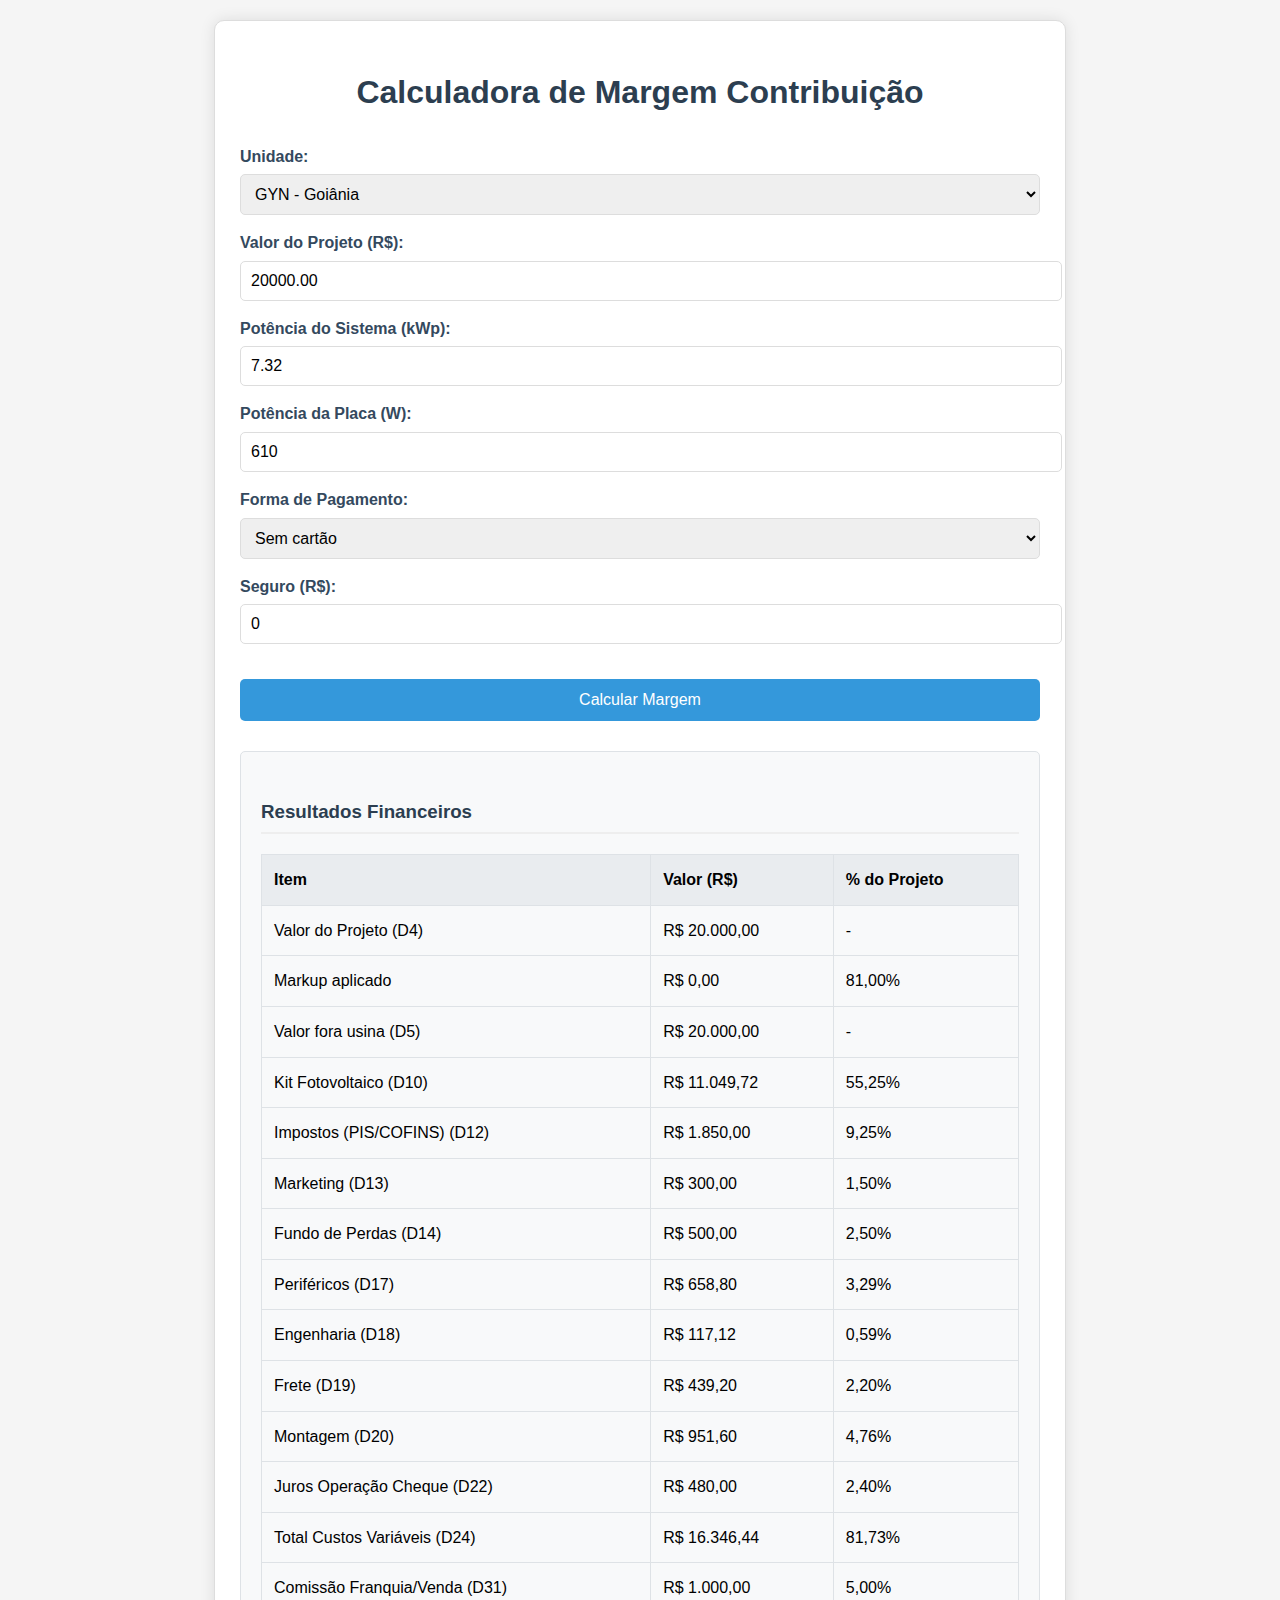
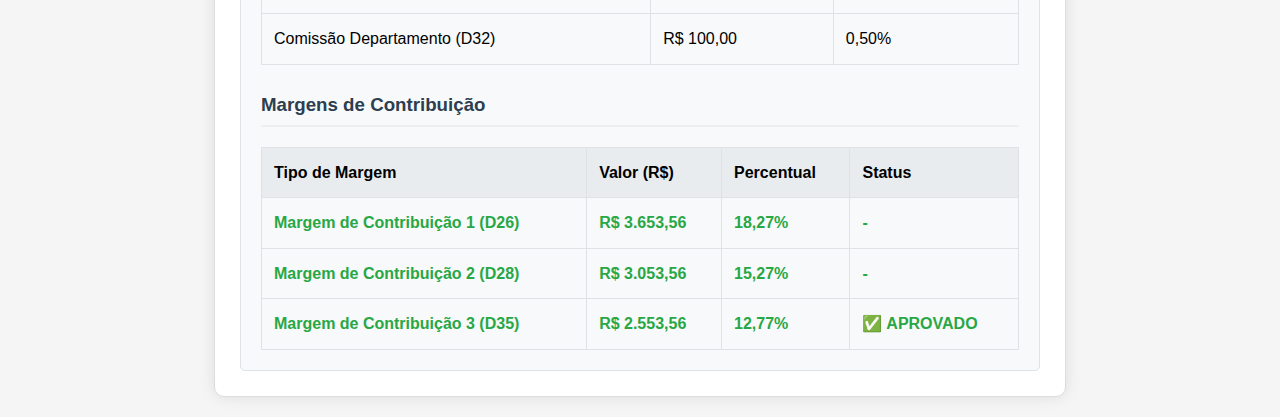
<file: index.html>
<!DOCTYPE html>
<html lang="pt-BR">
<head>
  <meta charset="UTF-8">
  <meta name="viewport" content="width=device-width, initial-scale=1.0">
  <title>Calculadora de Margem Contribuição</title>
  <link rel="stylesheet" href="style.css">
</head>
<body>
  <div class="container">
    <h1>Calculadora de Margem Contribuição</h1>
    
    <div class="input-group">
      <label for="regiao">Unidade:</label>
      <select id="regiao">
        <option value="GYN">GYN - Goiânia</option>
        <option value="SLB">SLB - São Luís</option>
        <option value="SSM">SSM - São Simão</option>
        <option value="GNS">GNS - Goianésia</option>
        <option value="BSB">BSB - Brasília</option>
        <option value="TNG">TNG - Tangará da Serra</option>
        <option value="CON">CON - Confresa</option>
      </select>
    </div>

    <div class="input-group">
      <label for="valorProjeto">Valor do Projeto (R$):</label>
      <input type="number" id="valorProjeto" value="20000.00" step="0.01">
    </div>

    <div class="input-group">
      <label for="kwp">Potência do Sistema (kWp):</label>
      <input type="number" id="kwp" value="7.32" step="0.01">
    </div>

    <div class="input-group">
      <label for="potenciaPlaca">Potência da Placa (W):</label>
      <input type="number" id="potenciaPlaca" value="610" step="1">
    </div>

    <div class="input-group">
      <label for="cartaoCredito">Forma de Pagamento:</label>
      <select id="cartaoCredito">
        <option value="0">Sem cartão</option>
        <option value="1">Débito</option>
        <option value="2">Crédito à vista</option>
        <option value="3">Crédito 2x</option>
        <option value="4">Crédito 3x</option>
        <option value="5">Crédito 4x</option>
        <option value="6">Crédito 5x</option>
        <option value="7">Crédito 6x</option>
        <option value="8">Crédito 7x</option>
        <option value="9">Crédito 8x</option>
        <option value="10">Crédito 9x</option>
        <option value="11">Crédito 10x</option>
        <option value="12">Crédito 11x</option>
        <option value="13">Crédito 12x</option>
        <option value="14">Crédito 13x</option>
        <option value="15">Crédito 14x</option>
        <option value="16">Crédito 15x</option>
        <option value="17">Crédito 16x</option>
        <option value="18">Crédito 17x</option>
      </select>
    </div>

    <div class="input-group">
      <label for="seguro">Seguro (R$):</label>
      <input type="number" id="seguro" value="0" step="0.01">
    </div>

    <button onclick="calcular()">Calcular Margem</button>

    <div class="resultado" id="resultado">
      <h3 class="section-title">Resultados Financeiros</h3>
      <table id="tabelaResultados">
        <thead>
          <tr>
            <th>Item</th>
            <th>Valor (R$)</th>
            <th>% do Projeto</th>
          </tr>
        </thead>
        <tbody id="resultadosBody">
          <!-- Os resultados serão inseridos aqui pelo JavaScript -->
        </tbody>
      </table>
      
      <h3 class="section-title">Margens de Contribuição</h3>
      <table>
        <thead>
          <tr>
            <th>Tipo de Margem</th>
            <th>Valor (R$)</th>
            <th>Percentual</th>
            <th>Status</th>
          </tr>
        </thead>
        <tbody id="margensBody">
          <!-- As margens serão inseridas aqui pelo JavaScript -->
        </tbody>
      </table>
    </div>
  </div>

  <script>
    // Tabelas de referência (valores por unidade e faixa de kWp)
    const tabelas = {
      perifericos: {
        "GYN": { "0-7": 110.00, "7-15": 90.00, "15-45": 65.00, "45-75": 65.00, "75-500": 60.000, ">500": 50.00 },
        "SLB": { "0-7": 110.00, "7-15": 90.00, "15-45": 65.00, "45-75": 65.00, "75-500": 60.000, ">500": 50.00 },
        "SSM": { "0-7": 60.00, "7-15": 50.00, "15-45": 50.00, "45-75": 45.00, "75-500": 40.00, ">500": 40.00 },
        "GNS": { "0-7": 120.00, "7-15": 80.00, "15-45": 75.00, "45-75": 70.00, "75-500": 50.00, ">500": 50.00 },
        "BSB": { "0-7": 120.00, "7-15": 80.00, "15-45": 75.00, "45-75": 70.00, "75-500": 50.00, ">500": 50.00 },
        "TNG": { "0-7": 130.00, "7-15": 120.00, "15-45": 75.00, "45-75": 90.00, "75-500": 60.00, ">500": 50.00 },
        "CON": { "0-7": 135.00, "7-15": 95.00, "15-45": 80.00, "45-75": 80.00, "75-500": 70.00, ">500": 60.00 }
      },
      
      frete: {
        "GYN": { "0-7": 60.00, "7-15": 60.00, "15-45": 45.00, "45-75": 40.00, "75-500": 35.00, ">500": 35.00 },
        "SLB": { "0-7": 70.00, "7-15": 70.00, "15-45": 45.00, "45-75": 40.00, "75-500": 35.00, ">500": 35.00 },
        "SSM": { "0-7": 50.00, "7-15": 45.00, "15-45": 45.00, "45-75": 40.00, "75-500": 40.00, ">500": 35.00 },
        "GNS": { "0-7": 90.00, "7-15": 85.00, "15-45": 55.00, "45-75": 50.00, "75-500": 40.00, ">500": 40.00 },
        "BSB": { "0-7": 90.00, "7-15": 85.00, "15-45": 55.00, "45-75": 50.00, "75-500": 35.00, ">500": 35.00 },
        "TNG": { "0-7": 50.00, "7-15": 50.00, "15-45": 50.00, "45-75": 50.00, "75-500": 40.00, ">500": 40.00 },
        "CON": { "0-7": 170.00, "7-15": 170.00, "15-45": 170.00, "45-75": 160.00, "75-500": 150.00, ">500": 130.00 }
      },

      engenharia: {
        "GYN": { "0-7": 26.00, "7-15": 16.00, "15-45": 11.00, "45-75": 7.00, "75-500": 6.00, ">500": 5.00 },
        "SLB": { "0-7": 26.00, "7-15": 16.00, "15-45": 11.00, "45-75": 7.00, "75-500": 6.00, ">500": 5.00 },
        "SSM": { "0-7": 26.00, "7-15": 16.00, "15-45": 11.00, "45-75": 7.00, "75-500": 6.00, ">500": 5.00 },
        "GNS": { "0-7": 26.00, "7-15": 16.00, "15-45": 11.00, "45-75": 7.00, "75-500": 6.00, ">500": 5.00 },
        "BSB": { "0-7": 26.00, "7-15": 16.00, "15-45": 11.00, "45-75": 7.00, "75-500": 6.00, ">500": 5.00 },
        "TNG": { "0-7": 26.00, "7-15": 16.00, "15-45": 11.00, "45-75": 7.00, "75-500": 6.00, ">500": 5.00 },
        "CON": { "0-7": 26.00, "7-15": 16.00, "15-45": 11.00, "45-75": 7.00, "75-500": 6.00, ">500": 5.00 }
      },

      montagemPorKwp: {
        "GYN": { "0-7": 140.00, "7-15": 130.00, "15-45": 130.00, "45-75": 130.00, "75-500": 110.00, ">500": 110.00 },
        "SLB": { "0-7": 140.00, "7-15": 130.00, "15-45": 130.00, "45-75": 130.00, "75-500": 110.00, ">500": 110.00 },
        "SSM": { "0-7": 190.00, "7-15": 180.00, "15-45": 180.00, "45-75": 170.00, "75-500": 170.00, ">500": 150.00 },
        "GNS": { "0-7": 190.00, "7-15": 180.00, "15-45": 180.00, "45-75": 170.00, "75-500": 170.00, ">500": 150.00 },
        "BSB": { "0-7": 160.00, "7-15": 150.00, "15-45": 140.00, "45-75": 130.00, "75-500": 130.00, ">500": 130.00 },
        "TNG": { "0-7": 185.00, "7-15": 180.00, "15-45": 175.00, "45-75": 160.00, "75-500": 150.00, ">500": 130.00 },
        "CON": { "0-7": 220.00, "7-15": 220.00, "15-45": 220.00, "45-75": 200.00, "75-500": 200.00, ">500": 200.00 }
      },

      markups: {
        "GYN": 1.81,
        "SLB": 1.81,
        "SSM": 1.90,
        "GNS": 1.81,
        "BSB": 2.20,
        "TNG": 1.81,
        "CON": 2.01
      },

      taxasCartao: {
        "0": 0.00,       // Sem cartão
        "1": 0.0099,     // Débito
        "2": 0.0341,     // Crédito à vista
        "3": 0.0434,     // 2x
        "4": 0.0501,     // 3x
        "5": 0.0569,     // 4x
        "6": 0.0638,     // 5x
        "7": 0.0706,     // 6x
        "8": 0.0802,     // 7x
        "9": 0.0871,     // 8x
        "10": 0.0939,    // 9x
        "11": 0.1007,    // 10x
        "12": 0.1204,    // 11x
        "13": 0.1291,    // 12x
        "14": 0.1372,    // 13x
        "15": 0.1450,    // 14x
        "16": 0.1530,    // 15x
        "17": 0.1608,    // 16x
        "18": 0.1685,    // 17x
        "19": 0.1765     // 18x
      }
    };

    // Tabela de comissões (baseada na Margem de Contribuição 2)
    const comissoesPorMargem = [
      { limite: 0.28, percentual: 0.15 }, // Margem 2 >= 28% → 15%
      { limite: 0.27, percentual: 0.14 }, // Margem 2 >= 27% → 14%
      { limite: 0.26, percentual: 0.13 }, // Margem 2 >= 26% → 13%
      { limite: 0.25, percentual: 0.12 }, // Margem 2 >= 25% → 12%
      { limite: 0.24, percentual: 0.11 }, // Margem 2 >= 24% → 11%
      { limite: 0.23, percentual: 0.10 }, // Margem 2 >= 23% → 10%
      { limite: 0.22, percentual: 0.09 }, // Margem 2 >= 22% → 9%
      { limite: 0.21, percentual: 0.08 }, // Margem 2 >= 21% → 8%
      { limite: 0.20, percentual: 0.07 }, // Margem 2 >= 20% → 7%
      { limite: 0.19, percentual: 0.06 }, // Margem 2 >= 19% → 6%
      { limite: 0.18, percentual: 0.05 }, // Margem 2 >= 18% → 5%
      { limite: 0.17, percentual: 0.04 }, // Margem 2 >= 17% → 4%
      { limite: 0.00, percentual: 0.04 }  // Margem 2 < 17% → 4%
    ];

    // Função para determinar a faixa de kWp
    function getFaixaKwp(kwp) {
      if (kwp <= 7) return "0-7";
      else if (kwp <= 15) return "7-15";
      else if (kwp <= 45) return "15-45";
      else if (kwp <= 75) return "45-75";
      else if (kwp <= 500) return "75-500";
      else return ">500";
    }

    // Função para formatar valores monetários
    function formatarMoeda(valor) {
      return (Math.round(valor * 100) / 100).toLocaleString('pt-BR', { style: 'currency', currency: 'BRL' });
    }

    // Função para formatar percentuais
    function formatarPercentual(valor) {
      return (Math.round(valor * 100) / 100).toFixed(2).replace('.', ',') + '%';
    }

    // Função para adicionar linha na tabela de resultados
    function addResultado(nome, valor, percentual, elemento = "resultadosBody") {
      const tbody = document.getElementById(elemento);
      const row = tbody.insertRow();
      
      const cellNome = row.insertCell(0);
      cellNome.textContent = nome;
      
      const cellValor = row.insertCell(1);
      cellValor.textContent = formatarMoeda(valor);
      
      const cellPercentual = row.insertCell(2);
      cellPercentual.textContent = percentual ? formatarPercentual(percentual) : '-';
      
      if (nome.includes("Margem")) {
        row.style.fontWeight = 'bold';
        if (percentual < 7) {
          row.classList.add('negative');
        } else {
          row.classList.add('positive');
        }
      }
    }

    function calcular() {
      // Capturar valores dos inputs
      const unidade = document.getElementById("regiao").value;
      const valorProjeto = parseFloat(document.getElementById("valorProjeto").value) || 0;
      const potencia = parseFloat(document.getElementById("kwp").value) || 0;
      const potenciaPlaca = parseFloat(document.getElementById("potenciaPlaca").value) || 610;
      const cartaoCredito = document.getElementById("cartaoCredito").value;
      const seguro = parseFloat(document.getElementById("seguro").value) || 0;
      const faixa = getFaixaKwp(potencia);
      
      // Limpar resultados anteriores
      document.getElementById("resultadosBody").innerHTML = '';
      document.getElementById("margensBody").innerHTML = '';

      // --- CÁLCULOS BASE --- //
      const markup = tabelas.markups[unidade];
      const valorVenda = valorProjeto; // D4
      const valorForaUsina = valorVenda - seguro; // D5
      
      // Cálculo do número de placas
      const numPlacas = Math.round((potencia * 1000) / potenciaPlaca);

      // --- CUSTOS VARIÁVEIS --- //
      // D10: Kit Fotovoltaico
      const custoKit = valorVenda / markup; // D10 (1 / markup)
      const custoKitPercentual = custoKit / valorVenda * 100;
      
      // D12-D14: Custos fixos percentuais
      const custoImpostos = valorVenda * 0.0925; // D12 (9.25%)
      const custoMarketing = valorVenda * 0.015; // D13 (1.5%)
      const custoFundoPerdas = valorVenda * 0.025; // D14 (2.5%)
      
      // D17-D20: Custos variáveis
      const custoPerifericos = tabelas.perifericos[unidade][faixa] * potencia; // D17
      const custoEngenharia = tabelas.engenharia[unidade][faixa] * potencia; // D18 (R$/kWp)
      const custoFrete = tabelas.frete[unidade][faixa] * potencia; // D19 (R$/kWp)
      const custoMontagem = tabelas.montagemPorKwp[unidade][faixa] * potencia; // D20 (R$/kWp)
      
      // D22: Juros Operação Cheque
      const custoJurosCheque = valorVenda * 0.024; // D22 (2.4%)
      
      // D23: Cartão de Crédito
      const taxaCartao = tabelas.taxasCartao[cartaoCredito];
      const custoCartao = valorVenda * taxaCartao; // D23
      
      // D24: Total de Custos Variáveis
      const totalCustos = custoKit + custoImpostos + custoMarketing + custoFundoPerdas + custoPerifericos + custoEngenharia + custoFrete + custoMontagem + custoJurosCheque + custoCartao;
      
      // --- MARGENS DE CONTRIBUIÇÃO --- //

// D26: Margem de Contribuição 1
const margem1 = valorVenda - totalCustos;
const margem1Percentual = valorVenda > 0 ? (margem1 / valorVenda) * 100 : 0;


// E31: Comissão Franquia (baseada na Margem 1)
let percentualComissao = 0.04; // Padrão se margem1Percentual < 17%
  for (const faixa of comissoesPorMargem) {
    if (margem1Percentual / 100 >= faixa.limite) {
      percentualComissao = faixa.percentual;
      break;
    }
  }

// D31-D32: Comissões
const comissaoFranquia = valorVenda * percentualComissao; // D31
const comissaoDepartamento = valorVenda * 0.005; // D32 (0.5%)

// D28: Margem de Contribuição 2
const margem2 = margem1 - comissaoFranquia - comissaoDepartamento + custoFundoPerdas;
const margem2Percentual = valorVenda > 0 ? (margem2 / valorVenda) * 100 : 0;

// D35: Margem de Contribuição 3
const margem3 = margem1 - comissaoFranquia - comissaoDepartamento;
const margem3Percentual = valorVenda > 0 ? (margem3 / valorVenda) * 100 : 0;

   // --- EXIBIR RESULTADOS --- //
      
      // 1. Informações básicas
      addResultado("Valor do Projeto (D4)", valorVenda);
      addResultado("Markup aplicado", 0, (markup - 1) * 100);
      addResultado("Valor fora usina (D5)", valorForaUsina);
      
      // 2. Custos variáveis
      addResultado("Kit Fotovoltaico (D10)", custoKit, custoKitPercentual);
      addResultado("Impostos (PIS/COFINS) (D12)", custoImpostos, 9.25);
      addResultado("Marketing (D13)", custoMarketing, 1.5);
      addResultado("Fundo de Perdas (D14)", custoFundoPerdas, 2.5);
      addResultado("Periféricos (D17)", custoPerifericos, valorVenda > 0 ? (custoPerifericos / valorVenda) * 100 : 0);
      addResultado("Engenharia (D18)", custoEngenharia, valorVenda > 0 ? (custoEngenharia / valorVenda) * 100 : 0);
      addResultado("Frete (D19)", custoFrete, valorVenda > 0 ? (custoFrete / valorVenda) * 100 : 0);
      addResultado("Montagem (D20)", custoMontagem, valorVenda > 0 ? (custoMontagem / valorVenda) * 100 : 0);
      addResultado("Juros Operação Cheque (D22)", custoJurosCheque, 2.4);
      if (cartaoCredito !== "0") {
        addResultado("Cartão de Crédito (D23)", custoCartao, taxaCartao * 100);
      }
      addResultado("Total Custos Variáveis (D24)", totalCustos, valorVenda > 0 ? (totalCustos / valorVenda) * 100 : 0);
      
      // 3. Margens
      const margensBody = document.getElementById("margensBody");
      
      function addMargem(nome, valor, percentual) {
        const row = margensBody.insertRow();
        
        const cellNome = row.insertCell(0);
        cellNome.textContent = nome;
        
        const cellValor = row.insertCell(1);
        cellValor.textContent = formatarMoeda(valor);
        
        const cellPercentual = row.insertCell(2);
        cellPercentual.textContent = formatarPercentual(percentual);
        
        const cellStatus = row.insertCell(3);
        if (nome.includes("3")) {
          cellStatus.textContent = percentual >= 7 ? "✅ APROVADO" : "❌ REPROVADO";
          cellStatus.style.fontWeight = 'bold';
          cellStatus.style.color = percentual >= 7 ? '#28a745' : '#dc3545';
        } else {
          cellStatus.textContent = '-';
        }
        
        row.style.fontWeight = 'bold';
        if (percentual < 7) {
          row.classList.add('negative');
        } else {
          row.classList.add('positive');
        }
      }
      
      addMargem("Margem de Contribuição 1 (D26)", margem1, margem1Percentual);
      addMargem("Margem de Contribuição 2 (D28)", margem2, margem2Percentual);
      addMargem("Margem de Contribuição 3 (D35)", margem3, margem3Percentual);
      
      // 4. Comissões
      addResultado("Comissão Franquia/Venda (D31)", comissaoFranquia, percentualComissao * 100);
      addResultado("Comissão Departamento (D32)", comissaoDepartamento, 0.5);
    }

    // Calcular ao carregar a página
    window.onload = calcular;
  </script>
</body>
</html>
</file>
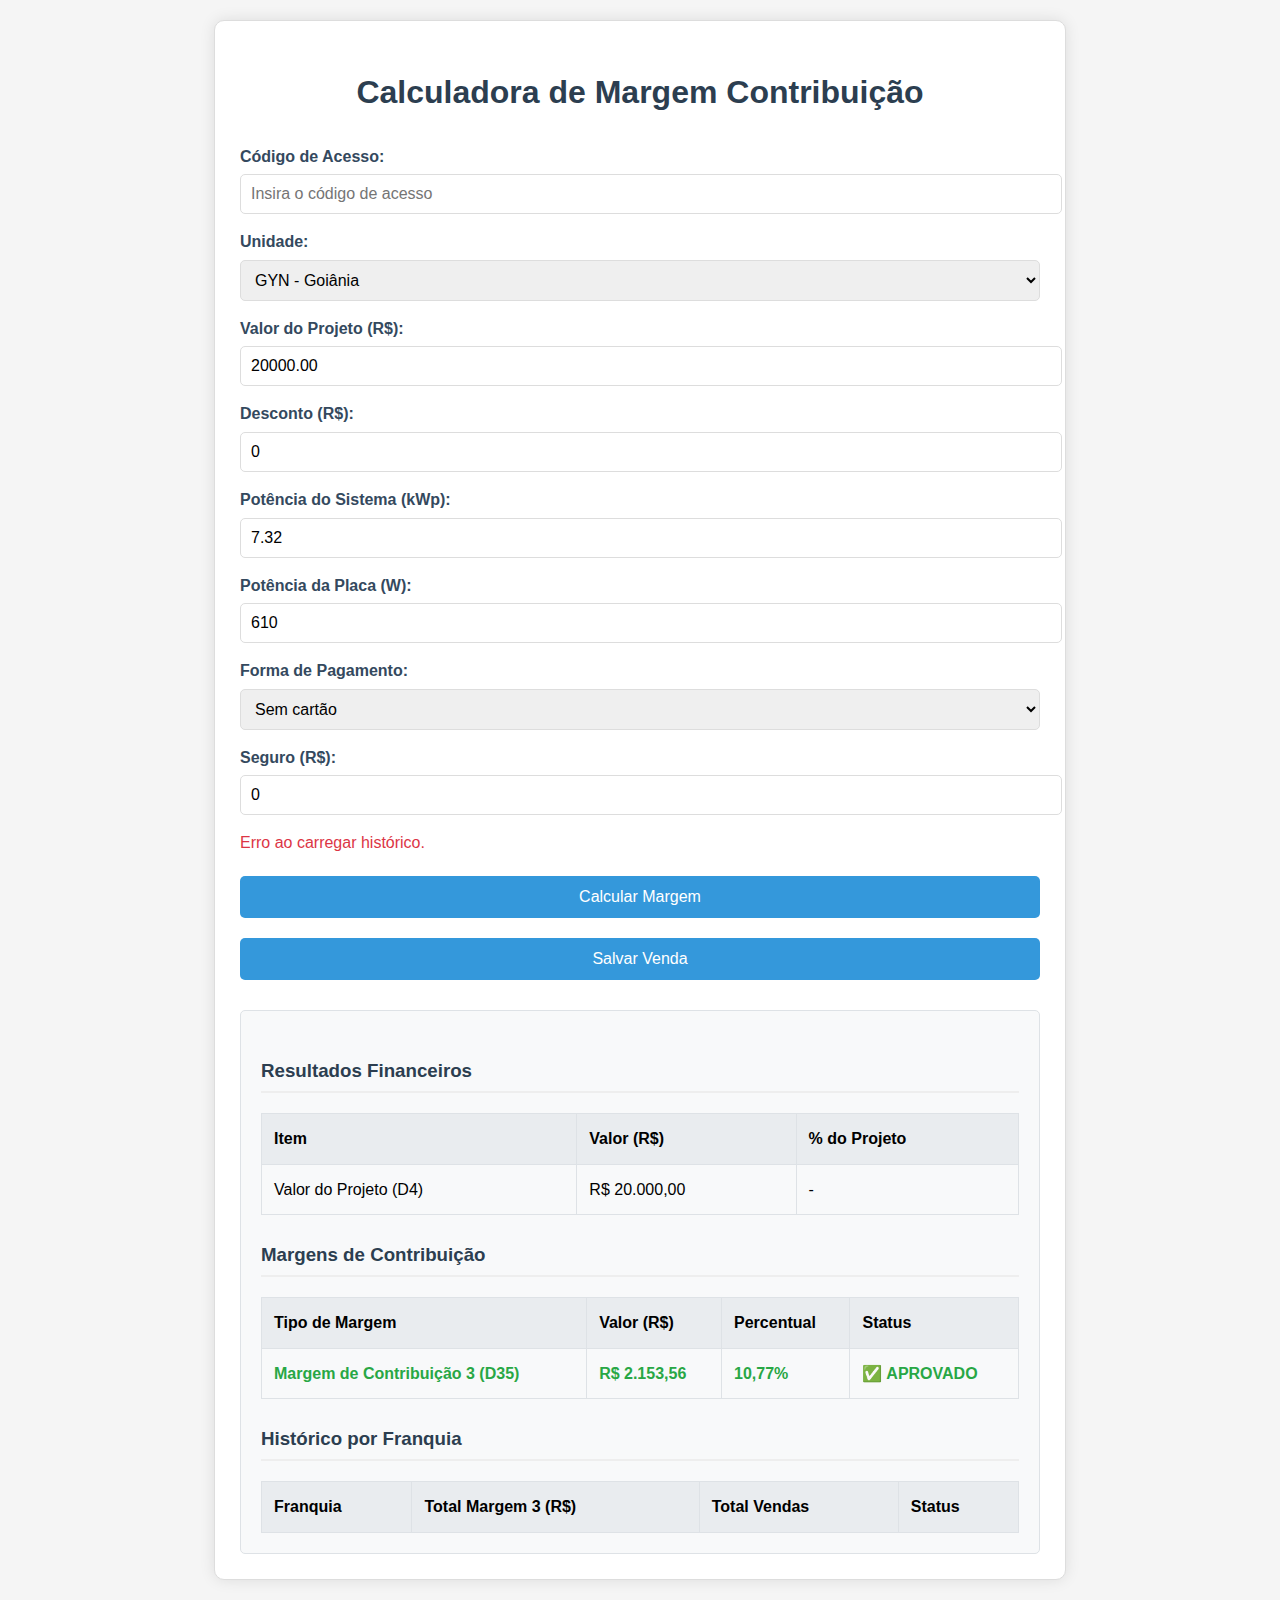
<file: front/index.html>
<!DOCTYPE html>
<html lang="pt-BR">
<head>
  <meta charset="UTF-8">
  <meta name="viewport" content="width=device-width, initial-scale=1.0">
  <title>Calculadora de Margem Contribuição</title>
  <link rel="stylesheet" href="style.css">
</head>
<body>
  <div class="container">
    <h1>Calculadora de Margem Contribuição</h1>
    
    <div class="input-group">
      <label for="codigoAcesso">Código de Acesso:</label>
      <input type="text" id="codigoAcesso" placeholder="Insira o código de acesso">
    </div>

    <div class="input-group">
      <label for="regiao">Unidade:</label>
      <select id="regiao">
        <option value="GYN">GYN - Goiânia</option>
        <option value="SLB">SLB - São Luís</option>
        <option value="SSM">SSM - São Simão</option>
        <option value="GNS">GNS - Goianésia</option>
        <option value="BSB">BSB - Brasília</option>
        <option value="TNG">TNG - Tangará da Serra</option>
        <option value="CON">CON - Confresa</option>
      </select>
    </div>

    <div class="input-group">
      <label for="valorProjeto">Valor do Projeto (R$):</label>
      <input type="number" id="valorProjeto" value="20000.00" step="0.01" min="0">
    </div>

    <div class="input-group">
      <label for="desconto">Desconto (R$):</label>
      <input type="number" id="desconto" value="0" step="0.01" min="0">
    </div>

    <div class="input-group">
      <label for="kwp">Potência do Sistema (kWp):</label>
      <input type="number" id="kwp" value="7.32" step="0.01" min="0.01">
    </div>

    <div class="input-group">
      <label for="potenciaPlaca">Potência da Placa (W):</label>
      <input type="number" id="potenciaPlaca" value="610" step="1" min="1">
    </div>

    <div class="input-group">
      <label for="cartaoCredito">Forma de Pagamento:</label>
      <select id="cartaoCredito">
        <option value="0">Sem cartão</option>
        <option value="1">Débito</option>
        <option value="2">Crédito à vista</option>
        <option value="3">Crédito 2x</option>
        <option value="4">Crédito 3x</option>
        <option value="5">Crédito 4x</option>
        <option value="6">Crédito 5x</option>
        <option value="7">Crédito 6x</option>
        <option value="8">Crédito 7x</option>
        <option value="9">Crédito 8x</option>
        <option value="10">Crédito 9x</option>
        <option value="11">Crédito 10x</option>
        <option value="12">Crédito 11x</option>
        <option value="13">Crédito 12x</option>
        <option value="14">Crédito 13x</option>
        <option value="15">Crédito 14x</option>
        <option value="16">Crédito 15x</option>
        <option value="17">Crédito 16x</option>
        <option value="18">Crédito 17x</option>
      </select>
    </div>

    <div class="input-group">
      <label for="seguro">Seguro (R$):</label>
      <input type="number" id="seguro" value="0" step="0.01" min="0">
    </div>

    <div id="error-message" class="error-message"></div>

    <button onclick="calcular()">Calcular Margem</button>
    <button onclick="salvarVenda()" id="salvarVenda" disabled>Salvar Venda</button>

    <div class="resultado" id="resultado">
      <h3 class="section-title">Resultados Financeiros</h3>
      <table id="tabelaResultados">
        <thead>
          <tr>
            <th>Item</th>
            <th>Valor (R$)</th>
            <th>% do Projeto</th>
          </tr>
        </thead>
        <tbody id="resultadosBody">
          <!-- Os resultados serão inseridos aqui pelo JavaScript -->
        </tbody>
      </table>
      
      <h3 class="section-title">Margens de Contribuição</h3>
      <table>
        <thead>
          <tr>
            <th>Tipo de Margem</th>
            <th>Valor (R$)</th>
            <th>Percentual</th>
            <th>Status</th>
          </tr>
        </thead>
        <tbody id="margensBody">
          <!-- As margens serão inseridas aqui pelo JavaScript -->
        </tbody>
      </table>
      
      <h3 class="section-title">Histórico por Franquia</h3>
      <table>
        <thead>
          <tr>
            <th>Franquia</th>
            <th>Total Margem 3 (R$)</th>
            <th>Total Vendas</th>
            <th>Status</th>
          </tr>
        </thead>
        <tbody id="historicoBody">
          <!-- Histórico será inserido aqui -->
        </tbody>
      </table>
    </div>
  </div>

  <script>
    // Variáveis globais para armazenar os resultados
    let ultimoValorVenda = 0;
    let ultimaMargem3 = 0;
    let ultimaMargem3Percentual = 0;

    // URL da API na Vercel (substitua pelo seu domínio após o deploy)
    const API_URL = 'https://calculadora-back-seven.vercel.app/api';
    
    // Tabelas de referência (valores por unidade e faixa de kWp)
    const tabelas = {
      perifericos: {
        "GYN": { "0-7": 110.00, "7-15": 90.00,  "15-45": 70.00, "45-75": 65.00, "75-500": 60.00,  ">500": 50.00 },
        "SLB": { "0-7": 110.00, "7-15": 90.00,  "15-45": 70.00, "45-75": 65.00, "75-500": 60.00,  ">500": 50.00 },
        "SSM": { "0-7": 60.00,  "7-15": 50.00,  "15-45": 50.00, "45-75": 45.00, "75-500": 45.00,  ">500": 40.00 },
        "GNS": { "0-7": 120.00, "7-15": 80.00,  "15-45": 75.00, "45-75": 70.00, "75-500": 60.00,  ">500": 50.00 },
        "BSB": { "0-7": 120.00, "7-15": 80.00,  "15-45": 75.00, "45-75": 70.00, "75-500": 60.00,  ">500": 50.00 },
        "TNG": { "0-7": 130.00, "7-15": 120.00, "15-45": 100.00,"45-75": 90.00, "75-500": 60.00,  ">500": 50.00 },
        "CON": { "0-7": 135.00, "7-15": 95.00,  "15-45": 80.00, "45-75": 80.00, "75-500": 70.00,  ">500": 65.00 }
      },
      
      frete: {
        "GYN": { "0-7": 60.00, "7-15": 60.00, "15-45": 45.00, "45-75": 40.00, "75-500": 35.00, ">500": 35.00 },
        "SLB": { "0-7": 70.00, "7-15": 70.00, "15-45": 45.00, "45-75": 40.00, "75-500": 35.00, ">500": 35.00 },
        "SSM": { "0-7": 50.00, "7-15": 45.00, "15-45": 45.00, "45-75": 40.00, "75-500": 40.00, ">500": 35.00 },
        "GNS": { "0-7": 90.00, "7-15": 85.00, "15-45": 55.00, "45-75": 50.00, "75-500": 40.00, ">500": 40.00 },
        "BSB": { "0-7": 90.00, "7-15": 85.00, "15-45": 55.00, "45-75": 50.00, "75-500": 35.00, ">500": 35.00 },
        "TNG": { "0-7": 50.00, "7-15": 50.00, "15-45": 50.00, "45-75": 50.00, "75-500": 40.00, ">500": 40.00 },
        "CON": { "0-7": 170.00, "7-15": 170.00, "15-45": 170.00,"45-75": 160.00, "75-500": 150.00, ">500": 130.00 }
      },

      engenharia: {
        "GYN": { "0-7": 26.00, "7-15": 16.00, "15-45": 11.00, "45-75": 7.00, "75-500": 6.00, ">500": 5.00 },
        "SLB": { "0-7": 26.00, "7-15": 16.00, "15-45": 11.00, "45-75": 7.00, "75-500": 6.00, ">500": 5.00 },
        "SSM": { "0-7": 26.00, "7-15": 16.00, "15-45": 11.00, "45-75": 7.00, "75-500": 6.00, ">500": 5.00 },
        "GNS": { "0-7": 26.00, "7-15": 16.00, "15-45": 11.00, "45-75": 7.00, "75-500": 6.00, ">500": 5.00 },
        "BSB": { "0-7": 26.00, "7-15": 16.00, "15-45": 11.00, "45-75": 7.00, "75-500": 6.00, ">500": 5.00 },
        "TNG": { "0-7": 26.00, "7-15": 16.00, "15-45": 11.00, "45-75": 7.00, "75-500": 6.00, ">500": 5.00 },
        "CON": { "0-7": 26.00, "7-15": 16.00, "15-45": 11.00, "45-75": 7.00, "75-500": 6.00, ">500": 5.00 }
      },

      montagemPorKwp: {
        "GYN": { "0-7": 140.00, "7-15": 130.00, "15-45": 130.00, "45-75": 130.00, "75-500": 110.00, ">500": 110.00 },
        "SLB": { "0-7": 140.00, "7-15": 130.00, "15-45": 130.00, "45-75": 130.00, "75-500": 110.00, ">500": 110.00 },
        "SSM": { "0-7": 190.00, "7-15": 180.00, "15-45": 180.00, "45-75": 170.00, "75-500": 170.00, ">500": 150.00 },
        "GNS": { "0-7": 190.00, "7-15": 180.00, "15-45": 180.00, "45-75": 170.00, "75-500": 170.00, ">500": 150.00 },
        "BSB": { "0-7": 160.00, "7-15": 150.00, "15-45": 140.00, "45-75": 130.00, "75-500": 130.00, ">500": 130.00 },
        "TNG": { "0-7": 185.00, "7-15": 180.00, "15-45": 175.00, "45-75": 160.00, "75-500": 150.00, ">500": 130.00 },
        "CON": { "0-7": 220.00, "7-15": 220.00, "15-45": 220.00, "45-75": 200.00, "75-500": 200.00, ">500": 200.00 }
      },

      markups: {
        "GYN": 1.81,
        "SLB": 1.81,
        "SSM": 1.90,
        "GNS": 1.81,
        "BSB": 2.20,
        "TNG": 1.81,
        "CON": 2.01
      },

      taxasCartao: {
        "0": 0.00,       // Sem cartão
        "1": 0.0099,     // Débito
        "2": 0.0341,     // Crédito à vista
        "3": 0.0434,     // 2x
        "4": 0.0501,     // 3x
        "5": 0.0569,     // 4x
        "6": 0.0638,     // 5x
        "7": 0.0706,     // 6x
        "8": 0.0802,     // 7x
        "9": 0.0871,     // 8x
        "10": 0.0939,    // 9x
        "11": 0.1007,    // 10x
        "12": 0.1204,    // 11x
        "13": 0.1291,    // 12x
        "14": 0.1372,    // 13x
        "15": 0.1450,    // 14x
        "16": 0.1530,    // 15x
        "17": 0.1608,    // 16x
        "18": 0.1685     // 17x
      }
    };

    // Tabela de comissões (baseada na Margem de Contribuição 2)
    const comissoesPorMargem = [
      { limite: 0.28, percentual: 0.15 }, // Margem 2 >= 28% → 15%
      { limite: 0.27, percentual: 0.14 }, // Margem 2 >= 27% → 14%
      { limite: 0.26, percentual: 0.13 }, // Margem 2 >= 26% → 13%
      { limite: 0.25, percentual: 0.12 }, // Margem 2 >= 25% → 12%
      { limite: 0.24, percentual: 0.11 }, // Margem 2 >= 24% → 11%
      { limite: 0.23, percentual: 0.10 }, // Margem 2 >= 23% → 10%
      { limite: 0.22, percentual: 0.09 }, // Margem 2 >= 22% → 9%
      { limite: 0.21, percentual: 0.08 }, // Margem 2 >= 21% → 8%
      { limite: 0.20, percentual: 0.07 }, // Margem 2 >= 20% → 7%
      { limite: 0.19, percentual: 0.06 }, // Margem 2 >= 19% → 6%
      { limite: 0.18, percentual: 0.05 }, // Margem 2 >= 18% → 5%
      { limite: 0.17, percentual: 0.04 }, // Margem 2 >= 17% → 4%
      { limite: 0.00, percentual: 0.04 }  // Margem 2 < 17% → 4%
    ];

    // Função para verificar o código de acesso
    function isCodigoMaster(codigo) {
      return codigo.toUpperCase() === "MASTER";
    }

    // Função para determinar a faixa de kWp
    function getFaixaKwp(kwp) {
      if (kwp <= 7) return "0-7";
      else if (kwp <= 15) return "7-15";
      else if (kwp <= 45) return "15-45";
      else if (kwp <= 75) return "45-75";
      else if (kwp <= 500) return "75-500";
      else return ">500";
    }

    // Função para formatar valores monetários
    function formatarMoeda(valor) {
      return (Math.round(valor * 100) / 100).toLocaleString('pt-BR', { style: 'currency', currency: 'BRL' });
    }

    // Função para formatar percentuais
    function formatarPercentual(valor) {
      return (Math.round(valor * 100) / 100).toFixed(2).replace('.', ',') + '%';
    }

    // Função para exibir mensagem de erro
    function showError(message, isSuccess = false) {
      const errorDiv = document.getElementById("error-message");
      errorDiv.textContent = message;
      errorDiv.style.color = isSuccess ? '#28a745' : '#dc3545';
      errorDiv.style.display = "block";
      setTimeout(() => {
        errorDiv.style.display = "none";
      }, 5000);
    }

    // Função para adicionar linha na tabela de resultados
    function addResultado(nome, valor, percentual, elemento = "resultadosBody", isMaster = false) {
      if (!isMaster && !["Valor do Projeto (D4)", "Margem de Contribuição 3 (D35)"].includes(nome)) {
        return;
      }
      if (!isMaster && nome === "Margem de Contribuição 3 (D35)" && percentual === null) {
        return;
      }
      
      const tbody = document.getElementById(elemento);
      const row = tbody.insertRow();
      
      const cellNome = row.insertCell(0);
      cellNome.textContent = nome;
      
      const cellValor = row.insertCell(1);
      cellValor.textContent = formatarMoeda(valor);
      
      const cellPercentual = row.insertCell(2);
      cellPercentual.textContent = percentual ? formatarPercentual(percentual) : '-';
      
      if (nome.includes("Margem") && isMaster) {
        row.style.fontWeight = 'bold';
        if (percentual < 7) {
          row.classList.add('negative');
        } else {
          row.classList.add('positive');
        }
      }
    }

    // Função para adicionar margem na tabela
    function addMargem(nome, valor, percentual, isMaster = false) {
      if (!isMaster && !nome.includes("3")) {
        return;
      }
      
      const margensBody = document.getElementById("margensBody");
      const row = margensBody.insertRow();
      
      const cellNome = row.insertCell(0);
      cellNome.textContent = nome;
      
      const cellValor = row.insertCell(1);
      cellValor.textContent = formatarMoeda(valor);
      
      const cellPercentual = row.insertCell(2);
      cellPercentual.textContent = formatarPercentual(percentual);
      
      const cellStatus = row.insertCell(3);
      if (nome.includes("3")) {
        cellStatus.textContent = percentual >= 7 ? "✅ APROVADO" : "❌ REPROVADO";
        cellStatus.style.fontWeight = 'bold';
        cellStatus.style.color = percentual >= 7 ? '#28a745' : '#dc3545';
      } else {
        cellStatus.textContent = '-';
      }
      
      row.style.fontWeight = 'bold';
      if (percentual < 7) {
        row.classList.add('negative');
      } else {
        row.classList.add('positive');
      }
    }

    // Função para salvar a venda
    async function salvarVenda() {
      const franquia = document.getElementById("regiao").value;
      const data = {
        franquia,
        valor_projeto: ultimoValorVenda,
        margem_valor: ultimaMargem3,
        margem_percentual: ultimaMargem3Percentual
      };

      try {
        const response = await fetch(`${API_URL}/vendas`, {
          method: 'POST',
          headers: { 'Content-Type': 'application/json' },
          body: JSON.stringify(data)
        });
        const result = await response.json();
        if (response.ok) {
          showError('Venda salva com sucesso!', true);
          carregarHistorico();
          document.getElementById("salvarVenda").disabled = true;
        } else {
          showError(result.error || 'Erro ao salvar venda.');
        }
      } catch (err) {
        showError('Erro de conexão com o servidor.');
      }
    }

    // Função para carregar o histórico
    async function carregarHistorico() {
      try {
        const response = await fetch(`${API_URL}/historico`);
        const data = await response.json();
        const historicoBody = document.getElementById("historicoBody");
        historicoBody.innerHTML = '';

        data.forEach(item => {
          const row = historicoBody.insertRow();
          row.insertCell(0).textContent = item.franquia;
          row.insertCell(1).textContent = formatarMoeda(item.total_margem);
          row.insertCell(2).textContent = item.total_vendas;
          row.insertCell(3).textContent = item.total_margem >= 0 ? 'Positivo' : 'Negativo';
          row.classList.add(item.total_margem >= 0 ? 'positive' : 'negative');
        });
      } catch (err) {
        showError('Erro ao carregar histórico.');
      }
    }

    function calcular() {
      document.getElementById("error-message").style.display = "none";

      const codigo = document.getElementById("codigoAcesso").value || "";
      const isMaster = isCodigoMaster(codigo);
      const unidade = document.getElementById("regiao").value;
      const valorProjeto = parseFloat(document.getElementById("valorProjeto").value) || 0;
      const desconto = parseFloat(document.getElementById("desconto").value) || 0;
      const potencia = parseFloat(document.getElementById("kwp").value) || 0;
      const potenciaPlaca = parseFloat(document.getElementById("potenciaPlaca").value) || 610;
      const cartaoCredito = document.getElementById("cartaoCredito").value;
      const seguro = parseFloat(document.getElementById("seguro").value) || 0;
      const faixa = getFaixaKwp(potencia);
      
      if (valorProjeto < 0) {
        showError("O valor do projeto não pode ser negativo.");
        document.getElementById("valorProjeto").classList.add("error");
        return;
      }
      if (desconto < 0) {
        showError("O desconto não pode ser negativo.");
        document.getElementById("desconto").classList.add("error");
        return;
      }
      if (desconto > valorProjeto) {
        showError("Desconto não pode exceder o valor do projeto!");
        document.getElementById("desconto").classList.add("error");
        return;
      }
      if (potencia <= 0) {
        showError("A potência do sistema deve ser maior que zero.");
        document.getElementById("kwp").classList.add("error");
        return;
      }
      if (potenciaPlaca <= 0) {
        showError("A potência da placa deve ser maior que zero.");
        document.getElementById("potenciaPlaca").classList.add("error");
        return;
      }
      if (seguro < 0) {
        showError("O valor do seguro não pode ser negativo.");
        document.getElementById("seguro").classList.add("error");
        return;
      }

      document.querySelectorAll(".error").forEach(el => el.classList.remove("error"));

      document.getElementById("resultadosBody").innerHTML = '';
      document.getElementById("margensBody").innerHTML = '';

      const markup = tabelas.markups[unidade];
      const valorVenda = Math.max(0, valorProjeto - desconto);
      const valorForaUsina = valorVenda - seguro;
      
      const numPlacas = Math.round((potencia * 1000) / potenciaPlaca);

      const custoKit = valorVenda / markup;
      const custoKitPercentual = valorVenda > 0 ? (custoKit / valorVenda) * 100 : 0;
      const custoImpostos = valorVenda * 0.0925;
      const custoMarketing = valorVenda * 0.015;
      const custoFundoPerdas = valorVenda * 0.025;
      const custoPerifericos = tabelas.perifericos[unidade][faixa] * potencia;
      const custoEngenharia = tabelas.engenharia[unidade][faixa] * potencia;
      const custoFrete = tabelas.frete[unidade][faixa] * potencia;
      const custoMontagem = tabelas.montagemPorKwp[unidade][faixa] * potencia;
      const custoJurosCheque = valorVenda * 0.024;
      const taxaCartao = tabelas.taxasCartao[cartaoCredito];
      const custoCartao = valorVenda * taxaCartao;
      const totalCustos = custoKit + custoImpostos + custoMarketing + custoFundoPerdas + custoPerifericos + custoEngenharia + custoFrete + custoMontagem + custoJurosCheque + custoCartao;
      
      const margem1 = valorVenda - totalCustos;
      const margem1Percentual = valorVenda > 0 ? (margem1 / valorVenda) * 100 : 0;
      
      const margem2Preliminar = margem1 + custoFundoPerdas;
      const margem2PreliminarPercentual = valorVenda > 0 ? (margem2Preliminar / valorVenda) * 100 : 0;
      
      let percentualComissao = 0.04;
      for (const faixa of comissoesPorMargem) {
        if (margem2PreliminarPercentual / 100 >= faixa.limite) {
          percentualComissao = faixa.percentual;
          break;
        }
      }
      
      const comissaoFranquia = valorVenda * percentualComissao;
      const comissaoDepartamento = valorVenda * 0.005;
      
      const margem2 = margem1 - comissaoFranquia - comissaoDepartamento + custoFundoPerdas;
      const margem2Percentual = valorVenda > 0 ? (margem2 / valorVenda) * 100 : 0;
      
      const margem3 = margem1 - comissaoFranquia - comissaoDepartamento;
      const margem3Percentual = valorVenda > 0 ? (margem3 / valorVenda) * 100 : 0;
      
      ultimoValorVenda = valorVenda;
      ultimaMargem3 = margem3;
      ultimaMargem3Percentual = margem3Percentual;
      
      document.getElementById("salvarVenda").disabled = false;

      addResultado("Valor do Projeto (D4)", valorVenda, null, "resultadosBody", isMaster);
      
      if (isMaster) {
        addResultado("Markup aplicado", 0, (markup - 1) * 100, "resultadosBody", isMaster);
        addResultado("Valor fora usina (D5)", valorForaUsina, null, "resultadosBody", isMaster);
        addResultado("Kit Fotovoltaico (D10)", custoKit, custoKitPercentual, "resultadosBody", isMaster);
        addResultado("Impostos (PIS/COFINS) (D12)", custoImpostos, 9.25, "resultadosBody", isMaster);
        addResultado("Marketing (D13)", custoMarketing, 1.5, "resultadosBody", isMaster);
        addResultado("Fundo de Perdas (D14)", custoFundoPerdas, 2.5, "resultadosBody", isMaster);
        addResultado("Periféricos (D17)", custoPerifericos, valorVenda > 0 ? (custoPerifericos / valorVenda) * 100 : 0, "resultadosBody", isMaster);
        addResultado("Engenharia (D18)", custoEngenharia, valorVenda > 0 ? (custoEngenharia / valorVenda) * 100 : 0, "resultadosBody", isMaster);
        addResultado("Frete (D19)", custoFrete, valorVenda > 0 ? (custoFrete / valorVenda) * 100 : 0, "resultadosBody", isMaster);
        addResultado("Montagem (D20)", custoMontagem, valorVenda > 0 ? (custoMontagem / valorVenda) * 100 : 0, "resultadosBody", isMaster);
        addResultado("Juros Operação Cheque (D22)", custoJurosCheque, 2.4, "resultadosBody", isMaster);
        if (cartaoCredito !== "0") {
          addResultado("Cartão de Crédito (D23)", custoCartao, taxaCartao * 100, "resultadosBody", isMaster);
        }
        addResultado("Total Custos Variáveis (D24)", totalCustos, valorVenda > 0 ? (totalCustos / valorVenda) * 100 : 0, "resultadosBody", isMaster);
        addResultado("Comissão Franquia/Venda (D31)", comissaoFranquia, percentualComissao * 100, "resultadosBody", isMaster);
        addResultado("Comissão Departamento (D32)", comissaoDepartamento, 0.5, "resultadosBody", isMaster);
      }
      
      addMargem("Margem de Contribuição 3 (D35)", margem3, margem3Percentual, isMaster);
      
      if (isMaster) {
        addMargem("Margem de Contribuição 1 (D26)", margem1, margem1Percentual, isMaster);
        addMargem("Margem de Contribuição 2 (D28)", margem2, margem2Percentual, isMaster);
      }
    }

    window.onload = () => {
      const inputs = ["valorProjeto", "desconto", "kwp", "potenciaPlaca", "seguro"];
      inputs.forEach(id => {
        const input = document.getElementById(id);
        if (!input.value || parseFloat(input.value) < input.min) {
          input.value = input.min || "0";
        }
      });
      calcular();
      carregarHistorico();
    };
  </script>
</body>
</html>
</file>
<file: style.css>
body {
    font-family: Arial, sans-serif;
    margin: 20px;
    line-height: 1.6;
    background-color: #f5f5f5;
  }
  .container {
    max-width: 800px;
    margin: 0 auto;
    padding: 25px;
    border: 1px solid #ddd;
    border-radius: 10px;
    background-color: white;
    box-shadow: 0 0 15px rgba(0,0,0,0.1);
  }
  h1 {
    color: #2c3e50;
    text-align: center;
    margin-bottom: 25px;
  }
  .input-group {
    margin-bottom: 15px;
  }
  label {
    display: block;
    margin-bottom: 5px;
    font-weight: bold;
    color: #34495e;
  }
  input, select {
    width: 100%;
    padding: 10px;
    border: 1px solid #ddd;
    border-radius: 5px;
    font-size: 16px;
  }
  button {
    width: 100%;
    padding: 12px;
    margin-top: 20px;
    background-color: #3498db;
    color: white;
    border: none;
    border-radius: 5px;
    font-size: 16px;
    cursor: pointer;
    transition: background-color 0.3s;
  }
  button:hover {
    background-color: #2980b9;
  }
  .resultado {
    margin-top: 30px;
    padding: 20px;
    background-color: #f8f9fa;
    border: 1px solid #dee2e6;
    border-radius: 5px;
  }
  table {
    width: 100%;
    border-collapse: collapse;
    margin-top: 20px;
  }
  th, td {
    border: 1px solid #dee2e6;
    padding: 12px;
    text-align: left;
  }
  th {
    background-color: #e9ecef;
    font-weight: bold;
  }
  .positive {
    color: #28a745;
    font-weight: bold;
  }
  .negative {
    color: #dc3545;
    font-weight: bold;
  }
  .section-title {
    margin-top: 25px;
    margin-bottom: 15px;
    padding-bottom: 5px;
    border-bottom: 2px solid #eee;
    color: #2c3e50;
  }
</file>
<file: front/style.css>
body {
    font-family: Arial, sans-serif;
    margin: 20px;
    line-height: 1.6;
    background-color: #f5f5f5;
  }
  .container {
    max-width: 800px;
    margin: 0 auto;
    padding: 25px;
    border: 1px solid #ddd;
    border-radius: 10px;
    background-color: white;
    box-shadow: 0 0 15px rgba(0,0,0,0.1);
  }
  h1 {
    color: #2c3e50;
    text-align: center;
    margin-bottom: 25px;
  }
  .input-group {
    margin-bottom: 15px;
  }
  label {
    display: block;
    margin-bottom: 5px;
    font-weight: bold;
    color: #34495e;
  }
  input, select {
    width: 100%;
    padding: 10px;
    border: 1px solid #ddd;
    border-radius: 5px;
    font-size: 16px;
  }
  button {
    width: 100%;
    padding: 12px;
    margin-top: 20px;
    background-color: #3498db;
    color: white;
    border: none;
    border-radius: 5px;
    font-size: 16px;
    cursor: pointer;
    transition: background-color 0.3s;
  }
  button:hover {
    background-color: #2980b9;
  }
  .resultado {
    margin-top: 30px;
    padding: 20px;
    background-color: #f8f9fa;
    border: 1px solid #dee2e6;
    border-radius: 5px;
  }
  table {
    width: 100%;
    border-collapse: collapse;
    margin-top: 20px;
  }
  th, td {
    border: 1px solid #dee2e6;
    padding: 12px;
    text-align: left;
  }
  th {
    background-color: #e9ecef;
    font-weight: bold;
  }
  .positive {
    color: #28a745;
    font-weight: bold;
  }
  .negative {
    color: #dc3545;
    font-weight: bold;
  }
  .section-title {
    margin-top: 25px;
    margin-bottom: 15px;
    padding-bottom: 5px;
    border-bottom: 2px solid #eee;
    color: #2c3e50;
  }
</file>
